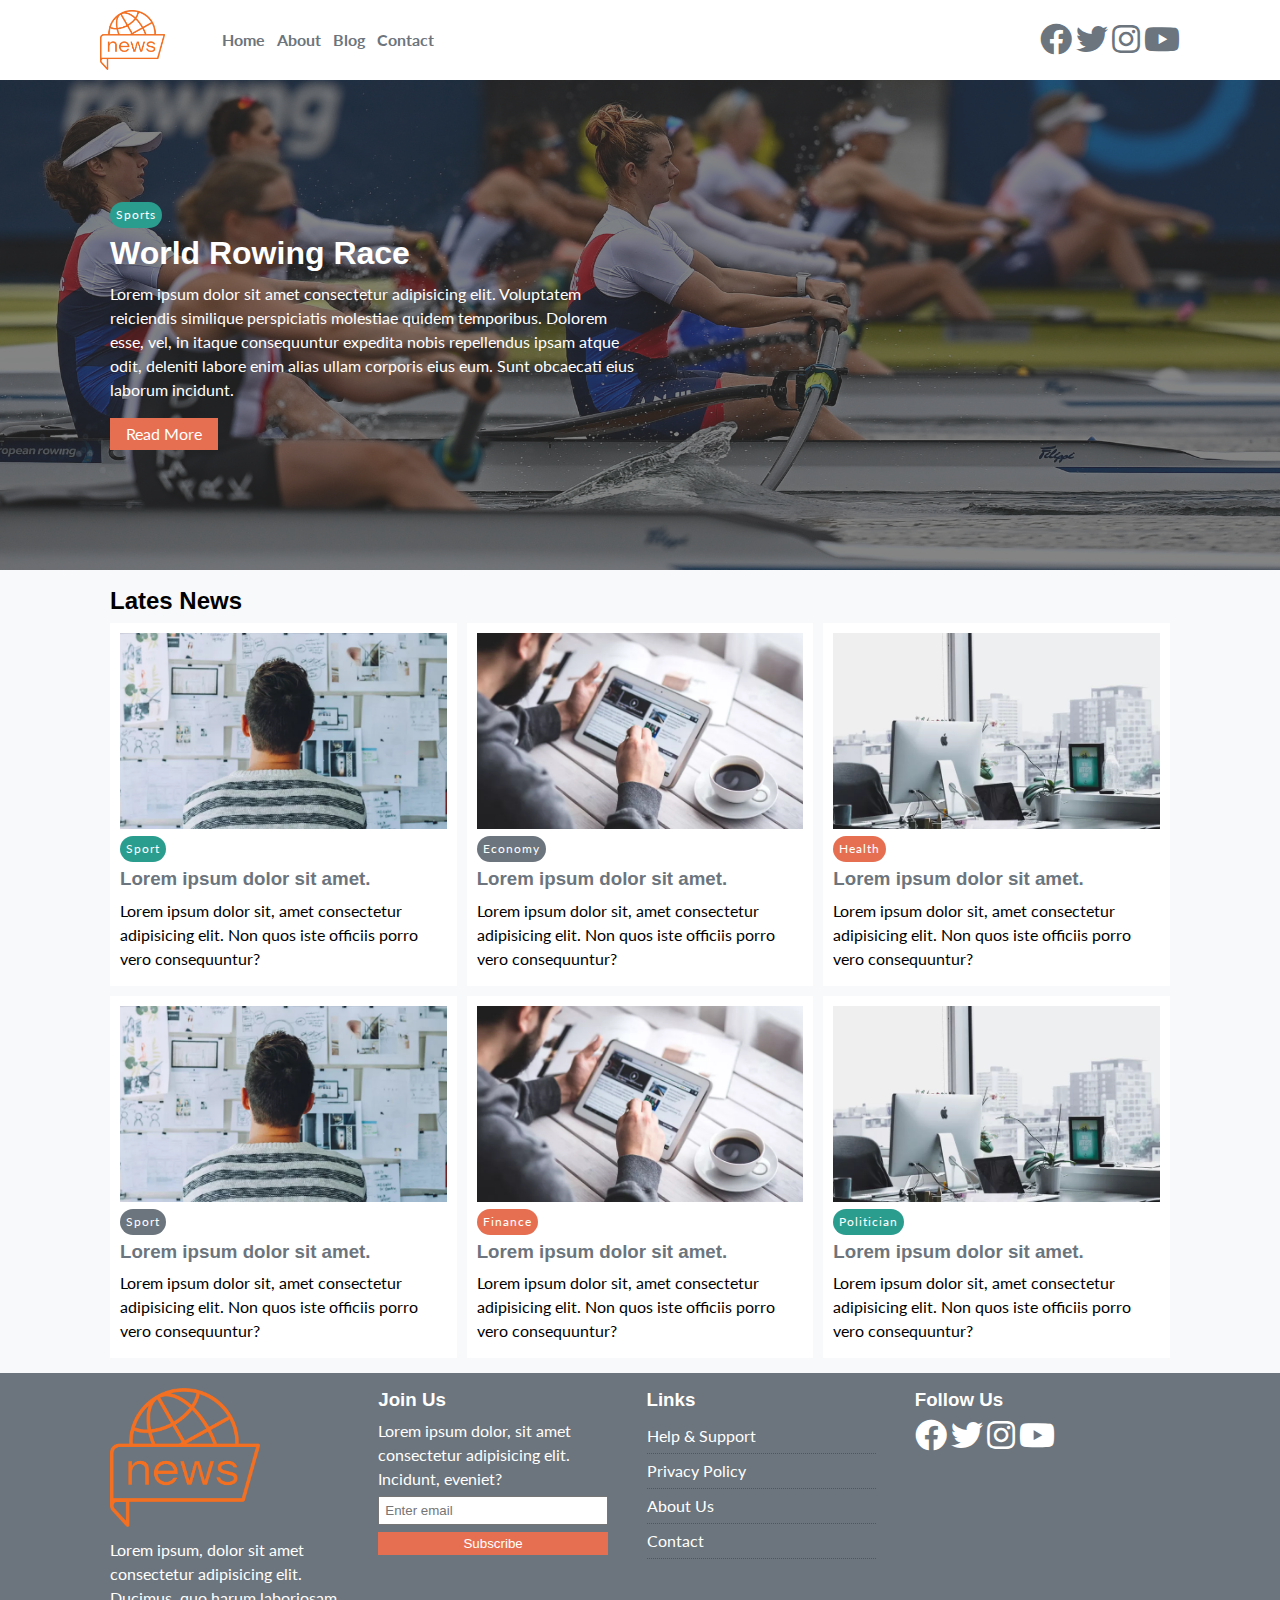
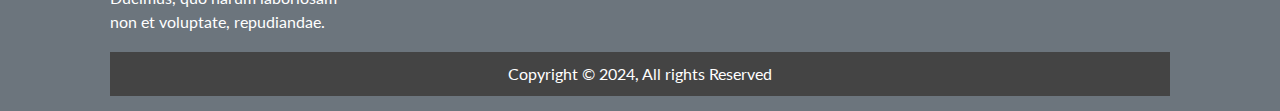
<file: index.html>
<!DOCTYPE html>
<html lang="en">
  <head>
    <meta charset="UTF-8" />
    <meta name="viewport" content="width=device-width, initial-scale=1.0" />
    <link rel="stylesheet" href="CSS/style.css" />
    <link
      rel="stylesheet"
      href="https://cdnjs.cloudflare.com/ajax/libs/font-awesome/5.9.0/css/all.min.css"
      referrerpolicy="no-referrer"
    />
    <link
      href="https://fonts.googleapis.com/css2?family=Lato&family=Varela&display=swap"
      rel="stylesheet"
    />
    <link
      rel="stylesheet"
      media="screen and (max-width: 768px)"
      href="CSS/mobile.css"
    />
    <title>News Site</title>
  </head>
  <body>
    <!-- navbar -->

    <nav id="main-nav" class="nav">
      <div class="container">
        <img src="img/logo.png" alt="" class="logo" />
        <ul>
          <li><a class="#" href="index.html">Home</a></li>
          <li><a href="#">About</a></li>
          <li><a href="#">Blog</a></li>
          <li><a href="#">Contact</a></li>
        </ul>
        <div class="social-icons">
          <a href="#"><i class="fab fa-facebook fa-2x"></i></a>
          <a href="#"><i class="fab fa-twitter fa-2x"></i></a>
          <a href="#"><i class="fab fa-instagram fa-2x"></i></a>
          <a href="#"><i class="fab fa-youtube fa-2x"></i></a>
        </div>
      </div>
    </nav>

    <!-- headbar -->

    <header id="header">
      <div class="container">
        <div class="header-container">
          <div class="header-content">
            <div class="category bg-secondary">Sports</div>
            <h1>World Rowing Race</h1>
            <p class="mb-4">
              Lorem ipsum dolor sit amet consectetur adipisicing elit.
              Voluptatem reiciendis similique perspiciatis molestiae quidem
              temporibus. Dolorem esse, vel, in itaque consequuntur expedita
              nobis repellendus ipsam atque odit, deleniti labore enim alias
              ullam corporis eius eum. Sunt obcaecati eius laborum incidunt.
            </p>
            <a href="#" class="btn btn-primary">Read More</a>
          </div>
        </div>
      </div>
    </header>

    <!-- articles -->

    <section id="main-articles" class="py-2">
      <div class="container">
        <h2>Lates News</h2>
        <div class="articles-container">
          <article class="card">
            <img src="img/img-1.webp" alt="" />
            <div>
              <div class="category bg-secondary">Sport</div>
              <h3><a href="article.html">Lorem ipsum dolor sit amet.</a></h3>
              <p>
                Lorem ipsum dolor sit, amet consectetur adipisicing elit. Non
                quos iste officiis porro vero consequuntur?
              </p>
            </div>
          </article>
          <article class="card">
            <img src="img/img-2.webp" alt="" />
            <div>
              <div class="category bg-dark">Economy</div>
              <h3><a href="article.html">Lorem ipsum dolor sit amet.</a></h3>
              <p>
                Lorem ipsum dolor sit, amet consectetur adipisicing elit. Non
                quos iste officiis porro vero consequuntur?
              </p>
            </div>
          </article>
          <article class="card">
            <img src="img/img-3.webp" alt="" />
            <div>
              <div class="category bg-primary">Health</div>
              <h3><a href="article.html">Lorem ipsum dolor sit amet.</a></h3>
              <p>
                Lorem ipsum dolor sit, amet consectetur adipisicing elit. Non
                quos iste officiis porro vero consequuntur?
              </p>
            </div>
          </article>
          <article class="card">
            <img src="img/img-1.webp" alt="" />
            <div>
              <div class="category bg-dark">Sport</div>
              <h3><a href="article.html">Lorem ipsum dolor sit amet.</a></h3>
              <p>
                Lorem ipsum dolor sit, amet consectetur adipisicing elit. Non
                quos iste officiis porro vero consequuntur?
              </p>
            </div>
          </article>
          <article class="card">
            <img src="img/img-2.webp" alt="" />
            <div>
              <div class="category bg-primary">Finance</div>
              <h3><a href="article.html">Lorem ipsum dolor sit amet.</a></h3>
              <p>
                Lorem ipsum dolor sit, amet consectetur adipisicing elit. Non
                quos iste officiis porro vero consequuntur?
              </p>
            </div>
          </article>
          <article class="card">
            <img src="img/img-3.webp" alt="" />
            <div>
              <div class="category bg-secondary">Politician</div>
              <h3><a href="article.html">Lorem ipsum dolor sit amet.</a></h3>
              <p>
                Lorem ipsum dolor sit, amet consectetur adipisicing elit. Non
                quos iste officiis porro vero consequuntur?
              </p>
            </div>
          </article>
        </div>
      </div>
    </section>

    <!-- footer -->

    <footer id="main-footer" class="py-2">
      <div class="container footer-container">
        <div>
          <img src="img/logo.png" alt="" />
          <p>
            Lorem ipsum, dolor sit amet consectetur adipisicing elit. Ducimus,
            quo harum laboriosam non et voluptate, repudiandae.
          </p>
        </div>
        <div>
          <h3>Join Us</h3>
          <p>
            Lorem ipsum dolor, sit amet consectetur adipisicing elit. Incidunt,
            eveniet?
          </p>
          <form action="">
            <input type="email" name="" id="" placeholder="Enter email" />
            <input type="submit" value="Subscribe" class="btn btn-primary" />
          </form>
        </div>
        <div>
          <h3>Links</h3>
          <ul>
            <li><a href="">Help & Support</a></li>
            <li><a href="">Privacy Policy</a></li>
            <li><a href="">About Us</a></li>
            <li><a href="">Contact</a></li>
          </ul>
        </div>
        <div>
          <h3>Follow Us</h3>
          <div>
            <a href=""><i class="fab fa-facebook fa-2x"></i></a>
            <a href=""><i class="fab fa-twitter fa-2x"></i></a>
            <a href=""><i class="fab fa-instagram fa-2x"></i></a>
            <a href=""><i class="fab fa-youtube fa-2x"></i></a>
          </div>
        </div>
        <div><p>Copyright &copy; 2024, All rights Reserved</p></div>
      </div>
    </footer>
  </body>
</html>
</file>
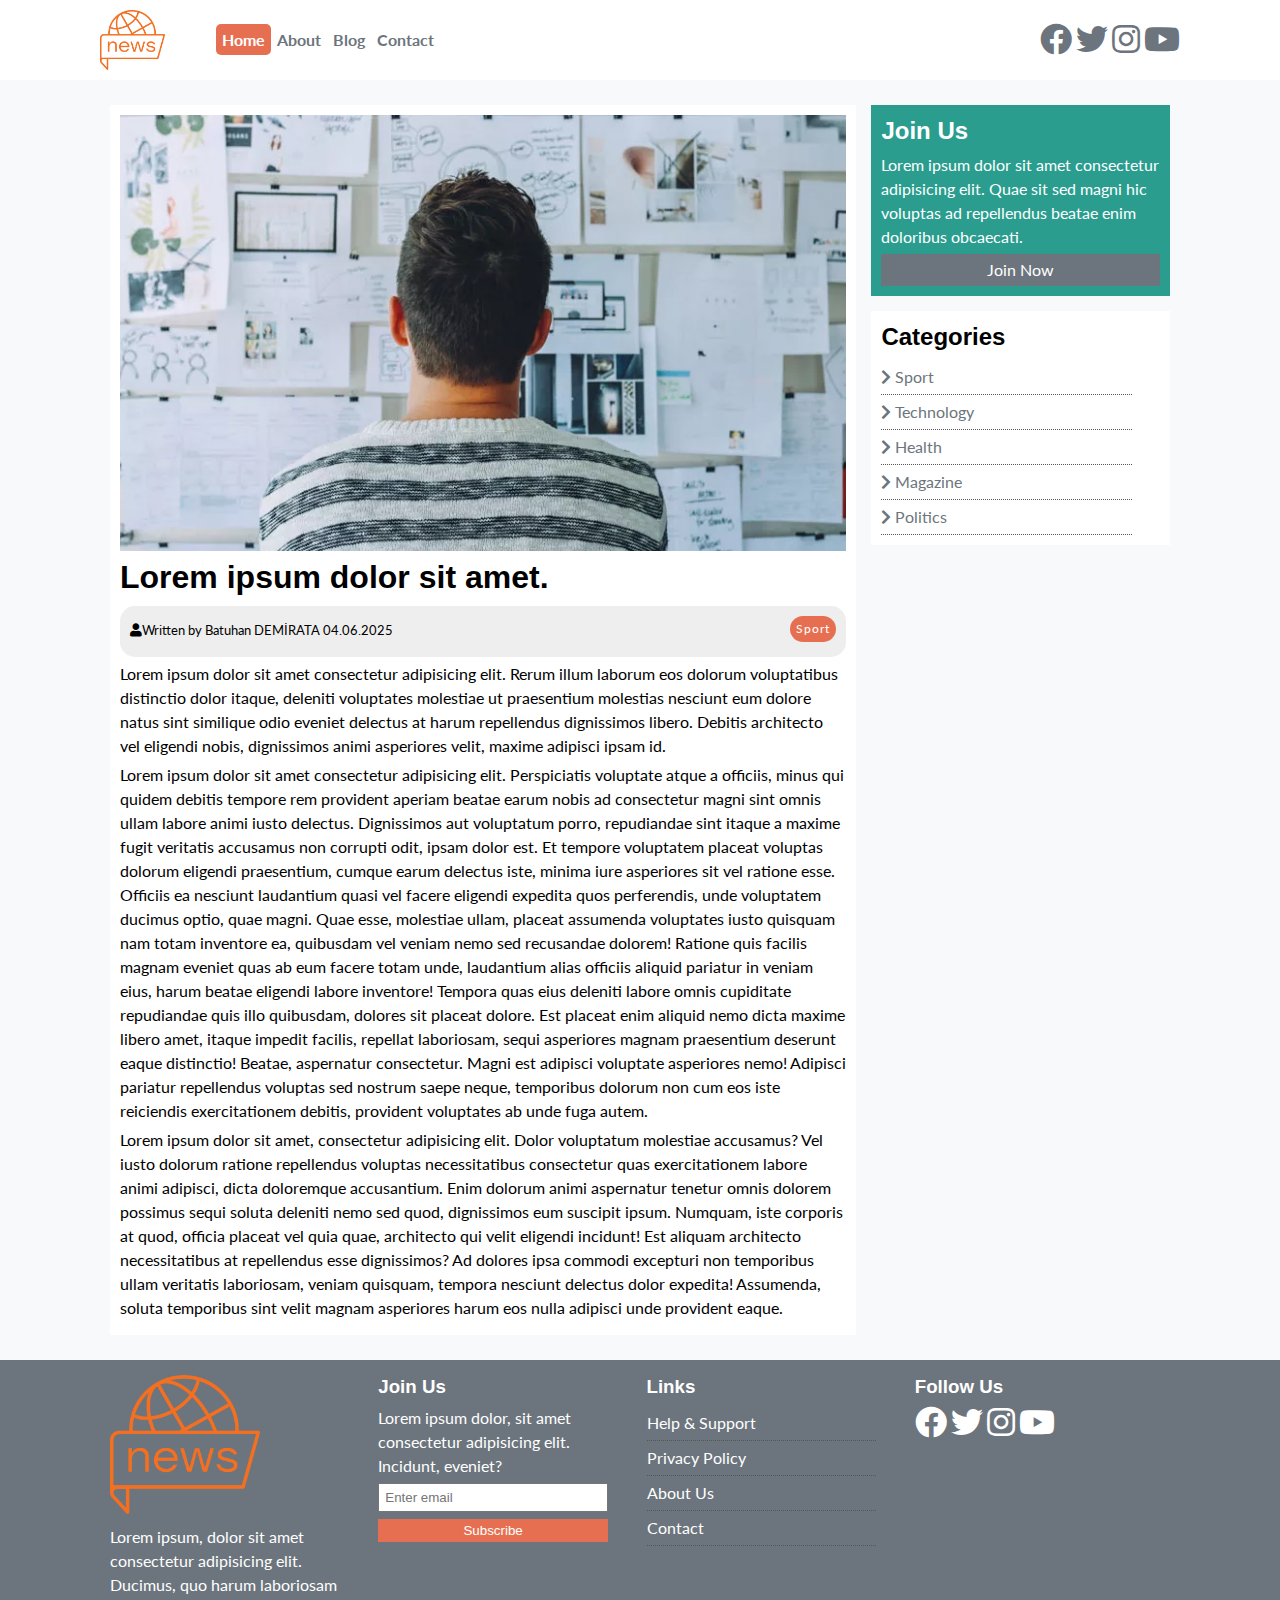
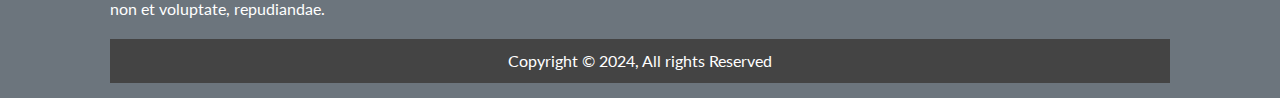
<file: article.html>
<!DOCTYPE html>
<html lang="en">
  <head>
    <meta charset="UTF-8" />
    <meta name="viewport" content="width=device-width, initial-scale=1.0" />
    <link rel="stylesheet" href="CSS/style.css" />
    <link
      rel="stylesheet"
      href="https://cdnjs.cloudflare.com/ajax/libs/font-awesome/5.9.0/css/all.min.css"
      referrerpolicy="no-referrer"
    />
    <link
      href="https://fonts.googleapis.com/css2?family=Lato&family=Varela&display=swap"
      rel="stylesheet"
    />
    <link
      rel="stylesheet"
      media="screen and (max-width: 768px)"
      href="CSS/mobile.css"
    />
    <title>News Site</title>
  </head>
  <body>
    <!-- navbar -->

    <nav id="main-nav" class="nav">
      <div class="container">
        <img src="img/logo.png" alt="" class="logo" />
        <ul>
          <li><a class="active" href="index.html">Home</a></li>
          <li><a href="#">About</a></li>
          <li><a href="#">Blog</a></li>
          <li><a href="#">Contact</a></li>
        </ul>
        <div class="social-icons">
          <a href="#"><i class="fab fa-facebook fa-2x"></i></a>
          <a href="#"><i class="fab fa-twitter fa-2x"></i></a>
          <a href="#"><i class="fab fa-instagram fa-2x"></i></a>
          <a href="#"><i class="fab fa-youtube fa-2x"></i></a>
        </div>
      </div>
    </nav>

    <!-- article -->

    <section id="articles">
      <div class="container">
        <div class="page-container">
          <article id="article" class="card">
            <img src="img/img-1.webp" alt="" />
            <h1>Lorem ipsum dolor sit amet.</h1>
            <div class="meta">
              <small>
                <i class="fas fa-user"></i>Written by Batuhan DEMİRATA
                04.06.2025
              </small>
              <div class="category bg-primary">Sport</div>
            </div>
            <p>
              Lorem ipsum dolor sit amet consectetur adipisicing elit. Rerum
              illum laborum eos dolorum voluptatibus distinctio dolor itaque,
              deleniti voluptates molestiae ut praesentium molestias nesciunt
              eum dolore natus sint similique odio eveniet delectus at harum
              repellendus dignissimos libero. Debitis architecto vel eligendi
              nobis, dignissimos animi asperiores velit, maxime adipisci ipsam
              id.
            </p>
            <p>
              Lorem ipsum dolor sit amet consectetur adipisicing elit.
              Perspiciatis voluptate atque a officiis, minus qui quidem debitis
              tempore rem provident aperiam beatae earum nobis ad consectetur
              magni sint omnis ullam labore animi iusto delectus. Dignissimos
              aut voluptatum porro, repudiandae sint itaque a maxime fugit
              veritatis accusamus non corrupti odit, ipsam dolor est. Et tempore
              voluptatem placeat voluptas dolorum eligendi praesentium, cumque
              earum delectus iste, minima iure asperiores sit vel ratione esse.
              Officiis ea nesciunt laudantium quasi vel facere eligendi expedita
              quos perferendis, unde voluptatem ducimus optio, quae magni. Quae
              esse, molestiae ullam, placeat assumenda voluptates iusto quisquam
              nam totam inventore ea, quibusdam vel veniam nemo sed recusandae
              dolorem! Ratione quis facilis magnam eveniet quas ab eum facere
              totam unde, laudantium alias officiis aliquid pariatur in veniam
              eius, harum beatae eligendi labore inventore! Tempora quas eius
              deleniti labore omnis cupiditate repudiandae quis illo quibusdam,
              dolores sit placeat dolore. Est placeat enim aliquid nemo dicta
              maxime libero amet, itaque impedit facilis, repellat laboriosam,
              sequi asperiores magnam praesentium deserunt eaque distinctio!
              Beatae, aspernatur consectetur. Magni est adipisci voluptate
              asperiores nemo! Adipisci pariatur repellendus voluptas sed
              nostrum saepe neque, temporibus dolorum non cum eos iste
              reiciendis exercitationem debitis, provident voluptates ab unde
              fuga autem.
            </p>
            <p>
              Lorem ipsum dolor sit amet, consectetur adipisicing elit. Dolor
              voluptatum molestiae accusamus? Vel iusto dolorum ratione
              repellendus voluptas necessitatibus consectetur quas
              exercitationem labore animi adipisci, dicta doloremque
              accusantium. Enim dolorum animi aspernatur tenetur omnis dolorem
              possimus sequi soluta deleniti nemo sed quod, dignissimos eum
              suscipit ipsum. Numquam, iste corporis at quod, officia placeat
              vel quia quae, architecto qui velit eligendi incidunt! Est aliquam
              architecto necessitatibus at repellendus esse dignissimos? Ad
              dolores ipsa commodi excepturi non temporibus ullam veritatis
              laboriosam, veniam quisquam, tempora nesciunt delectus dolor
              expedita! Assumenda, soluta temporibus sint velit magnam
              asperiores harum eos nulla adipisci unde provident eaque.
            </p>
          </article>

          <aside class="card bg-secondary">
            <h2>Join Us</h2>
            <p>
              Lorem ipsum dolor sit amet consectetur adipisicing elit. Quae sit
              sed magni hic voluptas ad repellendus beatae enim doloribus
              obcaecati.
            </p>
            <a href="#" class="btn btn-dark btn-block">Join Now</a>
          </aside>

          <aside id="categories" class="card">
            <h2>Categories</h2>
            <ul>
              <li>
                <a href="#"><i class="fas fa-chevron-right"></i> Sport</a>
              </li>
              <li>
                <a href="#"><i class="fas fa-chevron-right"></i> Technology</a>
              </li>
              <li>
                <a href="#"><i class="fas fa-chevron-right"></i> Health</a>
              </li>
              <li>
                <a href="#"><i class="fas fa-chevron-right"></i> Magazine</a>
              </li>
              <li>
                <a href="#"><i class="fas fa-chevron-right"></i> Politics</a>
              </li>
            </ul>
          </aside>
        </div>
      </div>
    </section>

    <!-- footer -->

    <footer id="main-footer" class="py-2">
      <div class="container footer-container">
        <div>
          <img src="img/logo.png" alt="" />
          <p>
            Lorem ipsum, dolor sit amet consectetur adipisicing elit. Ducimus,
            quo harum laboriosam non et voluptate, repudiandae.
          </p>
        </div>
        <div>
          <h3>Join Us</h3>
          <p>
            Lorem ipsum dolor, sit amet consectetur adipisicing elit. Incidunt,
            eveniet?
          </p>
          <form action="">
            <input type="email" name="" id="" placeholder="Enter email" />
            <input type="submit" value="Subscribe" class="btn btn-primary" />
          </form>
        </div>
        <div>
          <h3>Links</h3>
          <ul>
            <li><a href="">Help & Support</a></li>
            <li><a href="">Privacy Policy</a></li>
            <li><a href="">About Us</a></li>
            <li><a href="">Contact</a></li>
          </ul>
        </div>
        <div>
          <h3>Follow Us</h3>
          <div>
            <a href=""><i class="fab fa-facebook fa-2x"></i></a>
            <a href=""><i class="fab fa-twitter fa-2x"></i></a>
            <a href=""><i class="fab fa-instagram fa-2x"></i></a>
            <a href=""><i class="fab fa-youtube fa-2x"></i></a>
          </div>
        </div>
        <div><p>Copyright &copy; 2024, All rights Reserved</p></div>
      </div>
    </footer>
  </body>
</html>
</file>
<file: CSS/style.css>
:root {
  --primary-color: #e76f51;
  --secondary-color: #2a9d8f;
  --light-color: #f8f9fa;
  --dark-color: #6c757d;
  --max-witdh: 1100px;
}

* {
  margin: 0;
  padding: 0;
  box-sizing: border-box;
}

html {
  font-size: 10px;
}

body {
  font-family: "Lato", sans-serif;
  font-size: 1.6rem;
  line-height: 1.5;
  background-color: var(--light-color);
}

a {
  color: var(--dark-color);
  text-decoration: none;
}

ul {
  list-style: none;
}

img {
  width: 100%;
}

h1,
h2,
h3,
h4,
h5,
h6 {
  font-family: "Varela Round", sans-serif;
  margin-bottom: 0.7rem;
  line-height: 1.3;
}

p {
  margin: 0.5rem 0;
}

/* utils */

.container {
  max-width: var(--max-witdh);
  margin: 0 auto;
  padding: 0 2rem;
}

.btn {
  display: inline-block;
  border: none;
  background-color: var(--dark-color);
  color: #fff;
  padding: 0.4rem 1.6rem;
  text-align: center;
}

.btn-light {
  background-color: var(--light-color);
}
.btn-dark {
  background-color: var(--dark-color);
}
.btn-primary {
  background-color: var(--primary-color);
}

.btn:hover {
  opacity: 0.8;
}

.btn-block {
  display: block;
  width: 100%;
  text-align: center;
}

.bg-primary {
  background-color: var(--primary-color);
  color: #fff;
}
.bg-secondary {
  background-color: var(--secondary-color) !important;
  color: #fff;
}
.bg-light {
  background-color: var(--light-color);
  color: var(--dark-color);
}
.bg-dark {
  background-color: var(--dark-color);
  color: #fff;
}

.p-1 {
  padding: 0.5rem;
}
.p-2 {
  padding: 0.6rem;
}
.p-3 {
  padding: 0.8rem;
}
.p-4 {
  padding: 1rem;
}

.pt-1 {
  padding-top: 0.5rem;
}
.pt-2 {
  padding-top: 0.6rem;
}
.pt-3 {
  padding-top: 0.8rem;
}
.pt-4 {
  padding-top: 1rem;
}

.py-1 {
  padding-top: 0.5rem;
  padding-bottom: 0.5rem;
}
.py-2 {
  padding-top: 1.5rem;
  padding-bottom: 1.5rem;
}
.py-3 {
  padding-top: 0.8rem;
  padding-bottom: 0.8rem;
}
.py-4 {
  padding-top: 1rem;
  padding-bottom: 1rem;
}

.px-1 {
  padding-left: 0.5rem;
  padding-right: 0.5rem;
}
.px-2 {
  padding-left: 0.6rem;
  padding-right: 0.6rem;
}
.px-3 {
  padding-left: 0.8rem;
  padding-right: 0.8rem;
}
.px-4 {
  padding-left: 1rem;
  padding-right: 1rem;
}

.m-1 {
  margin: 0.5rem;
}
.m-2 {
  margin: 0.6rem;
}
.m-3 {
  margin: 0.8rem;
}
.m-4 {
  margin: 1.6rem;
}

.mb-1 {
  margin-bottom: 0.5rem;
}
.mb-2 {
  margin-bottom: 0.6rem;
}
.mb-3 {
  margin-bottom: 0.8rem;
}
.mb-4 {
  margin-bottom: 1.6rem;
}

.card {
  background-color: #fff;
  padding: 1rem;
}

.card-primary {
  background-color: var(--primary-color);
  padding: 1rem;
}

.category {
  display: inline-block;
  color: #fff;
  font-size: 1.2rem;
  letter-spacing: 1px;
  padding: 0.4rem 0.6rem;
  border-radius: 15px;
  margin-bottom: 0.5rem;
}

/* navbar */

#main-nav {
  background-color: #fff;
  position: sticky;
  top: 0;
  z-index: 3;
}

#main-nav .container {
  display: grid;
  grid-template-columns: 0.6fr 3fr 2fr;
  padding: 1rem;
  align-items: center;
}

#main-nav .logo {
  width: 65px;
}

#main-nav ul {
  display: flex;
  justify-self: start;
}

#main-nav ul li a {
  padding: 0.6rem;
  font-weight: bold;
}

#main-nav ul li a.active {
  background-color: var(--primary-color);
  color: #fff;
  border-radius: 5px;
}

#main-nav ul li a:hover {
  background-color: var(--light-color);
  color: var(--dark-color);
}

#main-nav .social-icons {
  justify-self: end;
}

/* Header */

#header {
  color: #fff;
  background-color: #333;
  position: relative;
  padding: 2rem;
}

#header::before {
  content: " ";
  background: url("../img/rowing.jpeg") no-repeat center center/cover;
  position: absolute;
  top: 0;
  left: 0;
  width: 100%;
  height: 100%;
  opacity: 0.4;
}

#header .header-container {
  display: grid;
  grid-template-columns: repeat(2, 1fr);
  height: 50vh;
  align-items: center;
}

#header .header-content {
  z-index: 2;
}

/* Articles */

#main-articles .articles-container {
  display: grid;
  grid-template-columns: repeat(3, 1fr);
  gap: 1rem;
}

/* footer */

#main-footer {
  background-color: var(--dark-color);
  color: #fff;
}

#main-footer img {
  width: 150px;
}

#main-footer a {
  color: #fff;
}

#main-footer .footer-container {
  display: grid;
  grid-template-columns: repeat(4, 1fr);
  gap: 1.3rem;
}

#main-footer .footer-container > *:last-child {
  background-color: #444;
  grid-column: 1 / span 4;
  padding: 0.5rem;
  text-align: center;
}

#main-footer .footer-container input[type="email"] {
  width: 90%;
  padding: 0.5rem;
  margin-bottom: 0.5rem;
}

#main-footer .footer-container input[type="submit"] {
  width: 90%;
}

#main-footer .footer-container ul li {
  padding: 0.5rem 0;
  border-bottom: 1px dotted #555;
  width: 90%;
}

#main-footer .footer-container ul li a:hover {
  color: var(--primary-color);
}

/* article details */

.page-container {
  display: grid;
  grid-template-columns: 5fr 2fr;
  margin: 2.5rem 0;
  gap: 1.5rem;
}

.page-container > *:first-child {
  grid-row: 1 / span 3;
}

#article .meta {
  display: flex;
  justify-content: space-between;
  align-items: center;
  padding: 1rem;
  background-color: #eee;
  border-radius: 1.5rem;
}

.page-container #categories ul li {
  padding: 0.5rem 0;
  border-bottom: 1px dotted #555;
  width: 90%;
}

.page-container #categories ul li a:hover {
  color: var(--primary-color);
}
</file>
<file: CSS/mobile.css>
#main-nav .social-icons {
  display: none;
}

#main-nav .container {
  grid-template-columns: 1fr;
  gap: 1.2rem;
}

#main-nav ul,
#main-nav img {
  justify-self: center;
}

#main-articles .articles-container {
  grid-template-columns: repeat(2, 1fr);
}

#main-footer .footer-container {
  grid-template-columns: 1fr;
}
#main-footer .footer-container > *:last-child {
  grid-column: 1;
}

.page-container {
  grid-template-columns: 1fr;
}

@media (max-width: 600px) {
  #main-articles .articles-container,
  #header .header-container {
    grid-template-columns: 1fr;
  }
}
</file>
